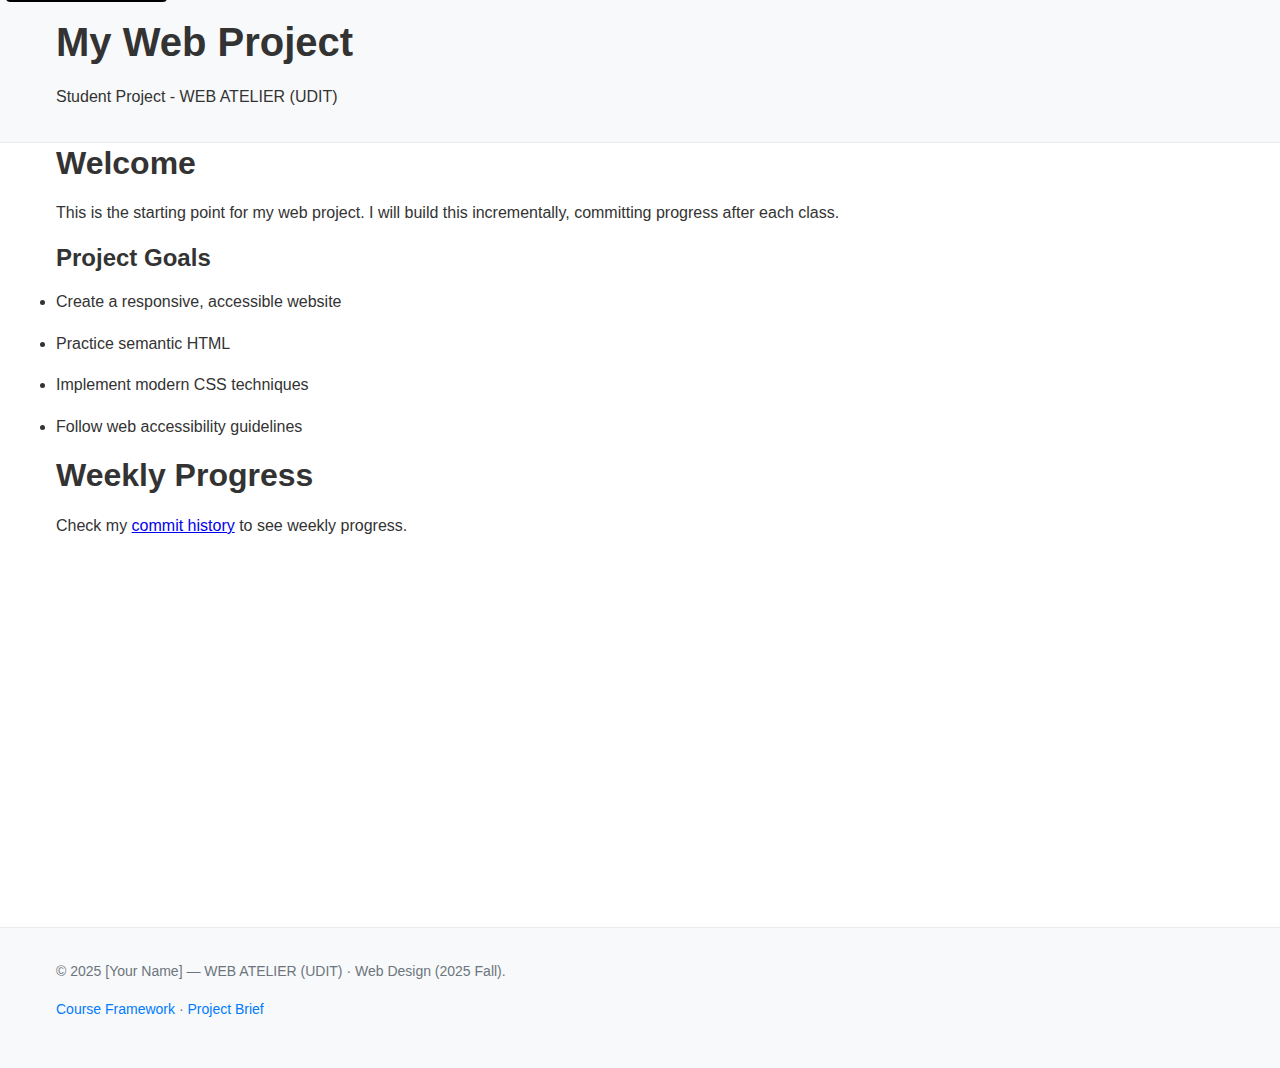
<file: index.html>
<!--
  Archivo principal HTML para el proyecto web de la asignatura WEB ATELIER (UDIT)
  Estructura básica y funciones principales:
  - Define la estructura semántica de la página (header, main, footer)
  - Incluye enlaces a hojas de estilo y scripts
  - Contiene secciones para bienvenida, objetivos y progreso semanal
  
  Posibles mejoras/extensiones:
  - Añadir navegación principal para facilitar el acceso a diferentes secciones
  - Incluir imágenes o multimedia para enriquecer el contenido
  - Implementar un formulario de contacto accesible
  - Mejorar la accesibilidad con roles ARIA y etiquetas adicionales
  - Añadir soporte multilingüe (por ejemplo, enlaces a versiones en español/inglés)
  - Integrar un sistema de comentarios o feedback
-->
<!DOCTYPE html>
<html lang="en">
	<head>
		<!-- Metadatos y enlace a la hoja de estilos principal -->
		<meta charset="UTF-8" />
		<meta name="viewport" content="width=device-width, initial-scale=1.0" />
		<title>My Web Project - WEB ATELIER (UDIT)</title>
		<meta name="description" content="A student web project for WEB ATELIER (UDIT) course" />
		<link rel="stylesheet" href="assets/css/style.css" />
	</head>
	<body>
		<!-- Enlace de salto para accesibilidad -->
		<a href="#main" class="skip-link">Skip to main content</a>

		<header>
			<div class="container">
				<!-- Título principal y subtítulo -->
				<h1>My Web Project</h1>
				<p>Student Project - WEB ATELIER (UDIT)</p>
			</div>
		</header>

		<main id="main" class="container">
			<!-- Sección de bienvenida y objetivos del proyecto -->
			<section>
				<h2>Welcome</h2>
				<p>
					This is the starting point for my web project. I will build this incrementally, committing progress after each
					class.
				</p>

				<h3>Project Goals</h3>
				<ul>
					<li>Create a responsive, accessible website</li>
					<li>Practice semantic HTML</li>
					<li>Implement modern CSS techniques</li>
					<li>Follow web accessibility guidelines</li>
				</ul>
			</section>

			<!-- Sección para mostrar el progreso semanal -->
			<section>
				<h2>Weekly Progress</h2>
				<p>
					Check my
					<a href="https://github.com/[username]/[project-repo]/commits/main">commit history</a>
					to see weekly progress.
				</p>
			</section>
		</main>

		<footer>
			<div class="container">
				<!-- Información de copyright y enlaces útiles -->
				<p>© 2025 [Your Name] — WEB ATELIER (UDIT) · Web Design (2025 Fall).</p>
				<p>
					<a href="https://github.com/ruvebal/web-atelier-udit">Course Framework</a>
					·
					<a href="project-brief.md">Project Brief</a>
				</p>
			</div>
		</footer>

		<!-- Inclusión del script principal de JavaScript -->
		<script src="assets/js/main.js"></script>
	</body>
</html>
</file>
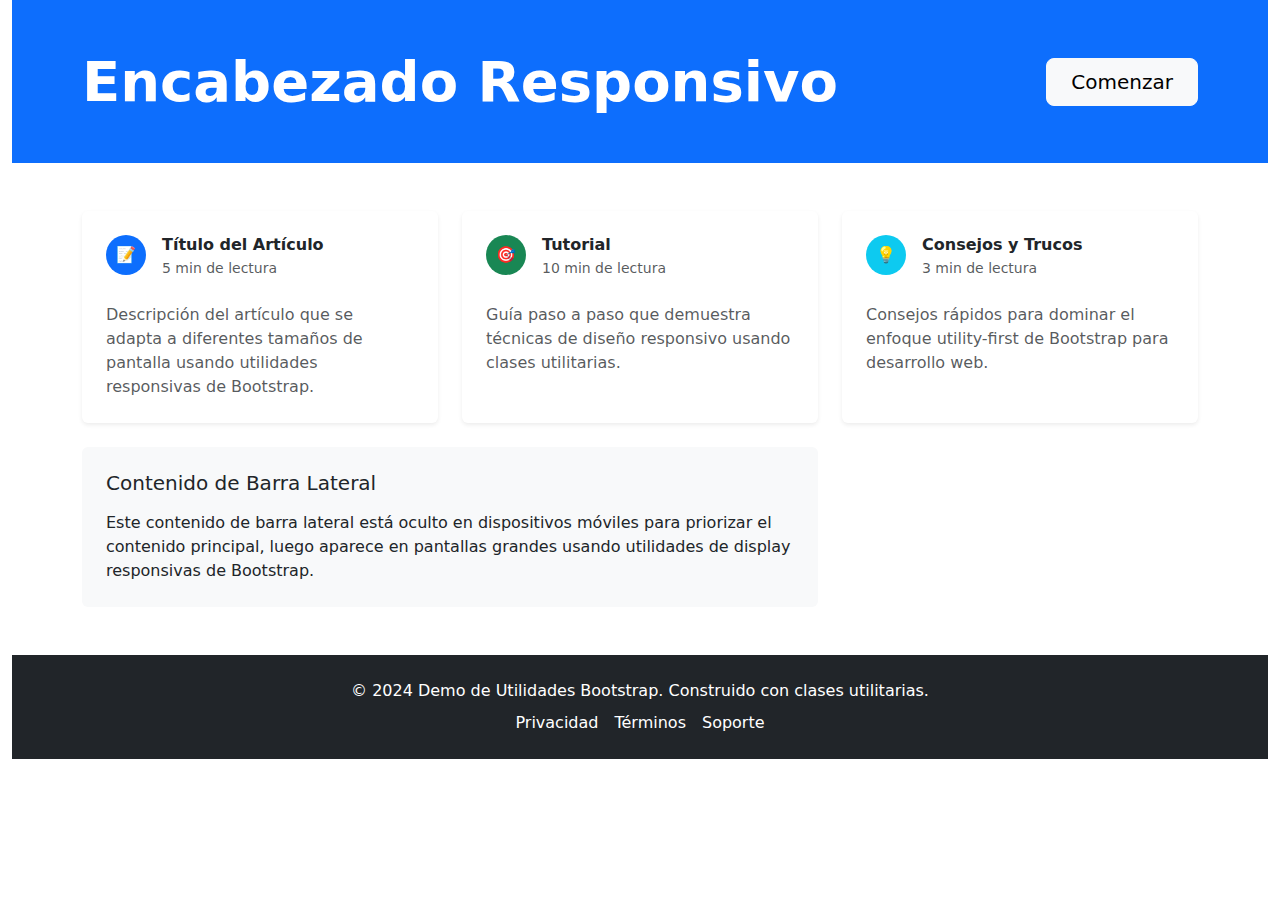
<file: bootstrap/prueba2.html>
<!DOCTYPE html>
<html lang="en">
  <head>
    <meta charset="UTF-8" />
    <meta name="viewport" content="width=device-width, initial-scale=1.0" />
    <title>Document</title>
    <!-- Bootstrap CSS -->
    <link
      href="https://cdn.jsdelivr.net/npm/bootstrap@5.3.8/dist/css/bootstrap.min.css"
      rel="stylesheet"
    />
    <!-- Bootstrap JavaScript Bundle (incluye Popper) -->
    <script
      src="https://cdn.jsdelivr.net/npm/bootstrap@5.3.8/dist/js/bootstrap.bundle.min.js"
      defer
    ></script>
  </head>
  <body>
    <div class="container-fluid">
      <!-- Encabezado Responsivo -->
      <header class="bg-primary text-white py-3 py-md-4 py-lg-5">
        <div class="container">
          <div class="row align-items-center">
            <div class="col-12 col-md-8 col-lg-9">
              <h1 class="display-4 display-md-3 display-lg-2 fw-bold mb-0">
                Encabezado Responsivo
              </h1>
            </div>
            <div class="col-12 col-md-4 col-lg-3 text-md-end mt-3 mt-md-0">
              <button class="btn btn-light btn-lg px-4">Comenzar</button>
            </div>
          </div>
        </div>
      </header>

      <!-- Contenido Principal -->
      <main class="py-4 py-md-5">
        <div class="container">
          <div class="row g-4">
            <!-- Tarjetas de Artículos -->
            <div class="col-12 col-md-6 col-lg-4">
              <article class="card h-100 border-0 shadow-sm">
                <div class="card-body p-4">
                  <div class="d-flex align-items-start mb-3">
                    <div
                      class="bg-primary text-white rounded-circle d-flex align-items-center justify-content-center me-3 flex-shrink-0"
                      style="width: 40px; height: 40px"
                    >
                      📝
                    </div>
                    <div class="flex-grow-1">
                      <h6 class="card-title fw-semibold mb-1">
                        Título del Artículo
                      </h6>
                      <p class="text-muted small mb-2">5 min de lectura</p>
                    </div>
                  </div>
                  <p class="card-text text-muted lh-base">
                    Descripción del artículo que se adapta a diferentes tamaños
                    de pantalla usando utilidades responsivas de Bootstrap.
                  </p>
                </div>
              </article>
            </div>

            <div class="col-12 col-md-6 col-lg-4">
              <article class="card h-100 border-0 shadow-sm">
                <div class="card-body p-4">
                  <div class="d-flex align-items-start mb-3">
                    <div
                      class="bg-success text-white rounded-circle d-flex align-items-center justify-content-center me-3 flex-shrink-0"
                      style="width: 40px; height: 40px"
                    >
                      🎯
                    </div>
                    <div class="flex-grow-1">
                      <h6 class="card-title fw-semibold mb-1">Tutorial</h6>
                      <p class="text-muted small mb-2">10 min de lectura</p>
                    </div>
                  </div>
                  <p class="card-text text-muted lh-base">
                    Guía paso a paso que demuestra técnicas de diseño responsivo
                    usando clases utilitarias.
                  </p>
                </div>
              </article>
            </div>

            <div class="col-12 col-md-6 col-lg-4">
              <article class="card h-100 border-0 shadow-sm">
                <div class="card-body p-4">
                  <div class="d-flex align-items-start mb-3">
                    <div
                      class="bg-info text-white rounded-circle d-flex align-items-center justify-content-center me-3 flex-shrink-0"
                      style="width: 40px; height: 40px"
                    >
                      💡
                    </div>
                    <div class="flex-grow-1">
                      <h6 class="card-title fw-semibold mb-1">
                        Consejos y Trucos
                      </h6>
                      <p class="text-muted small mb-2">3 min de lectura</p>
                    </div>
                  </div>
                  <p class="card-text text-muted lh-base">
                    Consejos rápidos para dominar el enfoque utility-first de
                    Bootstrap para desarrollo web.
                  </p>
                </div>
              </article>
            </div>

            <!-- Oculto en móvil, visible en pantallas más grandes -->
            <div class="col-12 col-lg-8 d-none d-lg-block">
              <div class="card border-0 bg-light">
                <div class="card-body p-4">
                  <h5 class="card-title mb-3">Contenido de Barra Lateral</h5>
                  <p class="card-text">
                    Este contenido de barra lateral está oculto en dispositivos
                    móviles para priorizar el contenido principal, luego aparece
                    en pantallas grandes usando utilidades de display
                    responsivas de Bootstrap.
                  </p>
                </div>
              </div>
            </div>
          </div>
        </div>
      </main>

      <!-- Pie de Página -->
      <footer class="bg-dark text-white py-4">
        <div class="container text-center">
          <p class="mb-2">
            &copy; 2024 Demo de Utilidades Bootstrap. Construido con clases
            utilitarias.
          </p>
          <div class="d-flex justify-content-center gap-3">
            <a href="#" class="text-white text-decoration-none">Privacidad</a>
            <a href="#" class="text-white text-decoration-none">Términos</a>
            <a href="#" class="text-white text-decoration-none">Soporte</a>
          </div>
        </div>
      </footer>
    </div>
  </body>
</html>
</file>
<file: assets/css/style.css>
/* WEB ATELIER (UDIT) - Student Project Template Styles */

/* Reset and base styles */
* {
	box-sizing: border-box;
	margin: 0;
	padding: 0;
}

html {
	font-size: 16px;
	line-height: 1.6;
	scroll-behavior: smooth;
}

body {
	font-family: -apple-system, BlinkMacSystemFont, 'Segoe UI', Roboto, Oxygen, Ubuntu, Cantarell, sans-serif;
	color: #333;
	background-color: #fff;
	margin: 0;
	padding: 0;
}

/* Typography */
h1,
h2,
h3,
h4,
h5,
h6 {
	font-weight: 600;
	line-height: 1.3;
	margin: 0 0 1rem 0;
}

h1 {
	font-size: 2.5rem;
}
h2 {
	font-size: 2rem;
}
h3 {
	font-size: 1.5rem;
}

p,
li {
	margin-bottom: 1rem;
}

/* Layout */
.container {
	max-width: 1200px;
	margin: 0 auto;
	padding: 0 1rem;
}

main {
	min-height: 80vh;
	padding: 2rem 0;
}

/* Header */
header {
	background: #f8f9fa;
	padding: 1rem 0;
	border-bottom: 1px solid #e9ecef;
}

/* Footer */
footer {
	background: #f8f9fa;
	padding: 2rem 0;
	margin-top: 4rem;
	border-top: 1px solid #e9ecef;
	font-size: 0.875rem;
	color: #6c757d;
}

footer a {
	color: #007bff;
	text-decoration: none;
}

footer a:hover {
	text-decoration: underline;
}

/* Responsive design */
@media (max-width: 768px) {
	html {
		font-size: 14px;
	}

	.container {
		padding: 0 0.5rem;
	}

	h1 {
		font-size: 2rem;
	}
	h2 {
		font-size: 1.75rem;
	}
	h3 {
		font-size: 1.25rem;
	}
}

/* Accessibility */
@media (prefers-reduced-motion: reduce) {
	html {
		scroll-behavior: auto;
	}
}

/* Focus styles for keyboard navigation */
a:focus,
button:focus,
input:focus,
textarea:focus,
select:focus {
	outline: 2px solid #007bff;
	outline-offset: 2px;
}

/* Skip link for screen readers */
.skip-link {
	position: absolute;
	top: -40px;
	left: 6px;
	background: #000;
	color: #fff;
	padding: 8px;
	text-decoration: none;
	border-radius: 4px;
	z-index: 1000;
}

.skip-link:focus {
	top: 6px;
}
</file>
